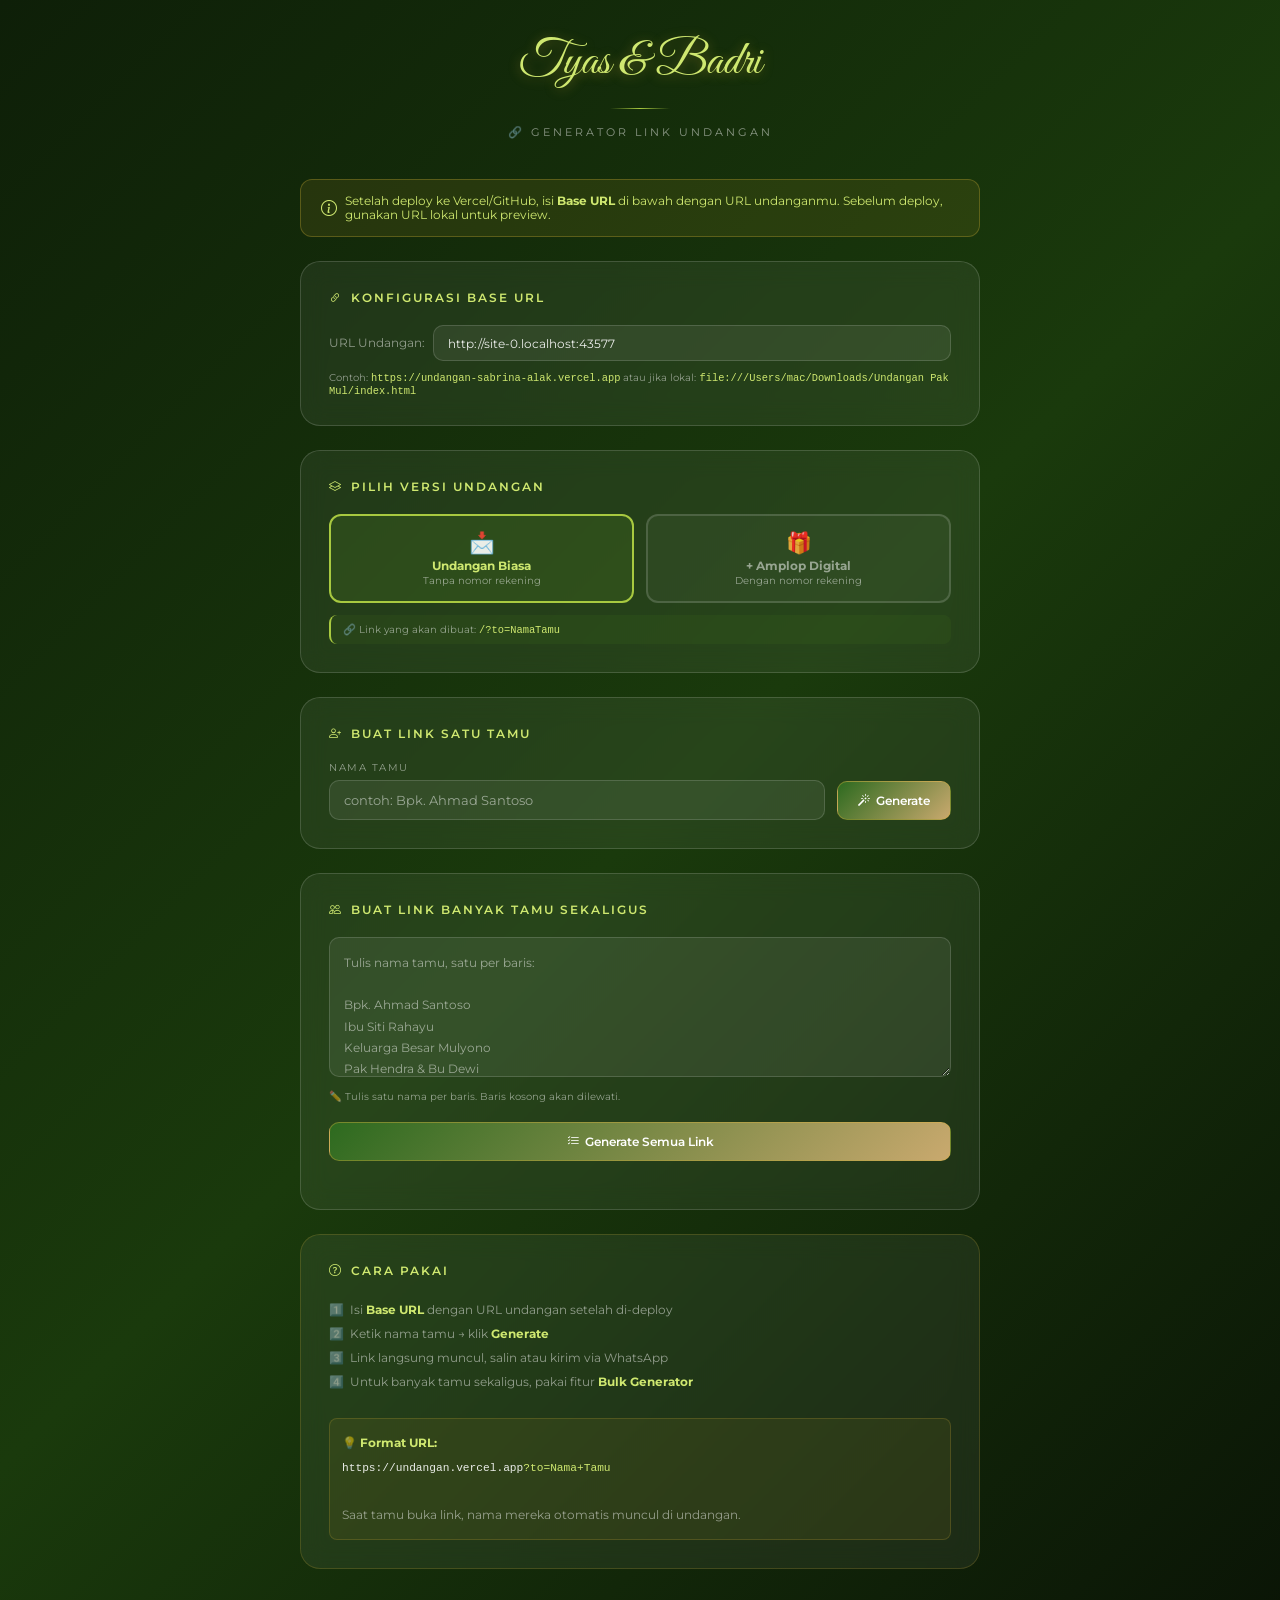
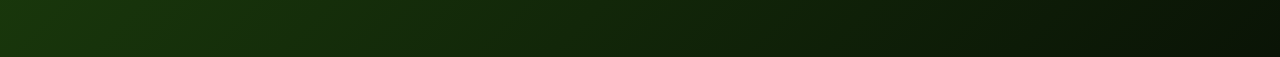
<file: buat-link.html>
<!DOCTYPE html>
<html lang="id">
<head>
    <meta charset="UTF-8">
    <meta name="viewport" content="width=device-width, initial-scale=1.0">
    <title>Generator Link Undangan — Tyas & Badri</title>
    <link rel="preconnect" href="https://fonts.googleapis.com">
    <link rel="preconnect" href="https://fonts.gstatic.com" crossorigin>
    <link href="https://fonts.googleapis.com/css2?family=Great+Vibes&family=Montserrat:wght@300;400;500;600;700&display=swap" rel="stylesheet">
    <link rel="stylesheet" href="https://cdn.jsdelivr.net/npm/bootstrap-icons@1.11.3/font/bootstrap-icons.min.css">
    <style>
        :root {
            --primary: #2d6a1f;
            --gold: #a8c940;
            --gold-light: #cfe870;
            --dark: #0e1f08;
            --card-bg: rgba(255,255,255,0.06);
            --border: rgba(255,255,255,0.15);
            --text: rgba(255,255,255,0.9);
            --muted: rgba(255,255,255,0.5);
        }

        * { box-sizing: border-box; margin: 0; padding: 0; }

        body {
            font-family: 'Montserrat', sans-serif;
            background: linear-gradient(135deg, #0e1f08 0%, #1a3a0c 50%, #0a1406 100%);
            min-height: 100vh;
            color: var(--text);
            padding: 2rem 1rem 4rem;
        }

        /* ---- HEADER ---- */
        .header {
            text-align: center;
            margin-bottom: 2.5rem;
        }
        .header-script {
            font-family: 'Great Vibes', cursive;
            font-size: 3rem;
            color: var(--gold-light);
            text-shadow: 0 2px 12px rgba(212,175,55,0.4);
        }
        .header-sub {
            font-size: 0.7rem;
            letter-spacing: 3px;
            text-transform: uppercase;
            color: var(--muted);
            margin-top: 4px;
        }
        .header-divider {
            width: 60px;
            height: 1px;
            background: linear-gradient(to right, transparent, var(--gold), transparent);
            margin: 1rem auto;
        }

        /* ---- BASE URL SETTING ---- */
        .base-url-notice {
            background: rgba(212,175,55,0.1);
            border: 1px solid rgba(212,175,55,0.3);
            border-radius: 12px;
            padding: 0.875rem 1.25rem;
            font-size: 0.72rem;
            color: var(--gold-light);
            max-width: 680px;
            margin: 0 auto 1.5rem;
            display: flex;
            align-items: center;
            gap: 8px;
        }
        .base-url-notice i { font-size: 1rem; flex-shrink: 0; }

        /* ---- CARD ---- */
        .card {
            background: var(--card-bg);
            border: 1px solid var(--border);
            border-radius: 20px;
            padding: 1.75rem;
            backdrop-filter: blur(12px);
            -webkit-backdrop-filter: blur(12px);
            max-width: 680px;
            margin: 0 auto 1.5rem;
        }
        .card-title {
            font-size: 0.75rem;
            font-weight: 600;
            letter-spacing: 2px;
            text-transform: uppercase;
            color: var(--gold-light);
            margin-bottom: 1.25rem;
            display: flex;
            align-items: center;
            gap: 8px;
        }

        /* ---- URL CONFIG ---- */
        .url-config {
            display: flex;
            gap: 0.5rem;
            align-items: center;
            flex-wrap: wrap;
        }
        .url-prefix-label {
            font-size: 0.72rem;
            color: var(--muted);
            flex-shrink: 0;
        }
        .url-input {
            flex: 1;
            min-width: 200px;
            background: rgba(255,255,255,0.07);
            border: 1px solid var(--border);
            border-radius: 10px;
            padding: 0.6rem 0.875rem;
            color: var(--text);
            font-family: 'Montserrat', sans-serif;
            font-size: 0.75rem;
            outline: none;
            transition: border-color 0.3s;
        }
        .url-input:focus { border-color: rgba(212,175,55,0.6); }
        .url-input::placeholder { color: var(--muted); }

        /* ---- SINGLE GENERATOR ---- */
        .generate-row {
            display: flex;
            gap: 0.75rem;
            align-items: flex-end;
            flex-wrap: wrap;
        }
        .form-group {
            flex: 1;
            min-width: 180px;
            display: flex;
            flex-direction: column;
            gap: 6px;
        }
        .form-label {
            font-size: 0.65rem;
            letter-spacing: 1.5px;
            text-transform: uppercase;
            color: var(--muted);
        }
        .form-input {
            background: rgba(255,255,255,0.07);
            border: 1px solid var(--border);
            border-radius: 10px;
            padding: 0.7rem 0.875rem;
            color: var(--text);
            font-family: 'Montserrat', sans-serif;
            font-size: 0.82rem;
            outline: none;
            transition: border-color 0.3s;
        }
        .form-input:focus { border-color: rgba(212,175,55,0.6); }
        .form-input::placeholder { color: var(--muted); }

        .btn {
            display: inline-flex;
            align-items: center;
            gap: 6px;
            padding: 0.7rem 1.25rem;
            border-radius: 10px;
            font-family: 'Montserrat', sans-serif;
            font-size: 0.78rem;
            font-weight: 600;
            cursor: pointer;
            transition: all 0.3s ease;
            border: 1px solid;
            white-space: nowrap;
        }
        .btn-primary {
            background: linear-gradient(135deg, var(--primary), #c9a96e);
            border-color: rgba(212,175,55,0.4);
            color: #fff;
        }
        .btn-primary:hover {
            background: linear-gradient(135deg, var(--gold), var(--gold-light));
            color: #1e1510;
            transform: translateY(-1px);
            box-shadow: 0 6px 20px rgba(212,175,55,0.3);
        }
        .btn-copy {
            background: rgba(212,175,55,0.15);
            border-color: rgba(212,175,55,0.4);
            color: var(--gold-light);
        }
        .btn-copy:hover {
            background: rgba(212,175,55,0.3);
            transform: translateY(-1px);
        }
        .btn-wa {
            background: rgba(37,211,102,0.15);
            border-color: rgba(37,211,102,0.4);
            color: #25d366;
        }
        .btn-wa:hover {
            background: rgba(37,211,102,0.3);
            transform: translateY(-1px);
        }
        .btn-del {
            background: rgba(220,53,69,0.1);
            border-color: rgba(220,53,69,0.3);
            color: #ff6b7a;
            padding: 0.5rem 0.75rem;
        }
        .btn-del:hover { background: rgba(220,53,69,0.2); }

        /* ---- RESULT DISPLAY ---- */
        .result-box {
            margin-top: 1rem;
            background: rgba(0,0,0,0.3);
            border: 1px solid rgba(212,175,55,0.3);
            border-radius: 12px;
            padding: 1rem;
            display: none;
        }
        .result-box.show { display: block; }
        .result-label {
            font-size: 0.6rem;
            letter-spacing: 2px;
            text-transform: uppercase;
            color: var(--gold-light);
            margin-bottom: 0.5rem;
        }
        .result-url {
            font-size: 0.72rem;
            color: var(--text);
            word-break: break-all;
            background: rgba(255,255,255,0.05);
            border-radius: 8px;
            padding: 0.5rem 0.75rem;
            margin-bottom: 0.75rem;
            line-height: 1.5;
        }
        .result-actions {
            display: flex;
            gap: 0.5rem;
            flex-wrap: wrap;
        }

        /* ---- BULK SECTION ---- */
        .bulk-textarea {
            width: 100%;
            background: rgba(255,255,255,0.07);
            border: 1px solid var(--border);
            border-radius: 10px;
            padding: 0.875rem;
            color: var(--text);
            font-family: 'Montserrat', sans-serif;
            font-size: 0.78rem;
            outline: none;
            resize: vertical;
            min-height: 140px;
            line-height: 1.7;
            transition: border-color 0.3s;
        }
        .bulk-textarea:focus { border-color: rgba(212,175,55,0.6); }
        .bulk-textarea::placeholder { color: var(--muted); }

        .bulk-hint {
            font-size: 0.65rem;
            color: var(--muted);
            margin-top: 0.5rem;
            line-height: 1.6;
        }

        /* ---- LIST RESULT ---- */
        .list-result {
            margin-top: 1.25rem;
            display: flex;
            flex-direction: column;
            gap: 0.5rem;
            max-height: 450px;
            overflow-y: auto;
            padding-right: 4px;
        }

        .list-item {
            background: rgba(0,0,0,0.3);
            border: 1px solid var(--border);
            border-radius: 12px;
            padding: 0.875rem;
            display: flex;
            align-items: center;
            gap: 0.75rem;
            flex-wrap: wrap;
            animation: slide-in 0.3s ease;
        }
        .list-item-name {
            font-size: 0.8rem;
            font-weight: 600;
            color: var(--gold-light);
            flex: 1;
            min-width: 120px;
        }
        .list-item-url {
            font-size: 0.65rem;
            color: var(--muted);
            word-break: break-all;
            width: 100%;
        }
        .list-item-actions {
            display: flex;
            gap: 0.4rem;
            flex-shrink: 0;
        }

        /* ---- COPY ALL BUTTON ---- */
        .copy-all-bar {
            display: none;
            justify-content: space-between;
            align-items: center;
            flex-wrap: wrap;
            gap: 0.75rem;
            margin-top: 0.75rem;
        }
        .copy-all-bar.show { display: flex; }
        .total-badge {
            font-size: 0.7rem;
            color: var(--muted);
        }
        .total-badge strong { color: var(--gold-light); }

        /* ---- TOAST ---- */
        .toast {
            position: fixed;
            bottom: 2rem;
            left: 50%;
            transform: translateX(-50%) translateY(20px);
            background: rgba(20,15,8,0.95);
            border: 1px solid rgba(212,175,55,0.5);
            border-radius: 50px;
            padding: 0.7rem 1.5rem;
            font-size: 0.8rem;
            color: var(--gold-light);
            font-weight: 500;
            display: flex;
            align-items: center;
            gap: 8px;
            opacity: 0;
            visibility: hidden;
            transition: all 0.3s ease;
            z-index: 999;
            white-space: nowrap;
            box-shadow: 0 8px 32px rgba(0,0,0,0.5);
        }
        .toast.show {
            opacity: 1;
            visibility: visible;
            transform: translateX(-50%) translateY(0);
        }

        /* ---- SEPARATOR ---- */
        .sep {
            display: flex;
            align-items: center;
            gap: 1rem;
            margin: 0.5rem 0;
        }
        .sep-line { flex: 1; height: 1px; background: var(--border); }
        .sep-text { font-size: 0.65rem; color: var(--muted); letter-spacing: 1px; }

        /* ---- SCROLLBAR ---- */
        ::-webkit-scrollbar { width: 4px; }
        ::-webkit-scrollbar-track { background: transparent; }
        ::-webkit-scrollbar-thumb { background: rgba(212,175,55,0.3); border-radius: 2px; }

        @keyframes slide-in {
            from { opacity: 0; transform: translateY(8px); }
            to   { opacity: 1; transform: translateY(0); }
        }

        @media (max-width: 480px) {
            .generate-row { flex-direction: column; }
            .btn { width: 100%; justify-content: center; }
        }
    </style>
</head>
<body>

    <!-- Header -->
    <div class="header">
        <div class="header-script">Tyas & Badri</div>
        <div class="header-divider"></div>
        <div class="header-sub">🔗 Generator Link Undangan</div>
    </div>

    <!-- Notice -->
    <div class="base-url-notice">
        <i class="bi bi-info-circle"></i>
        <span>
            Setelah deploy ke Vercel/GitHub, isi <strong>Base URL</strong> di bawah dengan URL undanganmu.
            Sebelum deploy, gunakan URL lokal untuk preview.
        </span>
    </div>

    <!-- === CARD: BASE URL CONFIG === -->
    <div class="card">
        <div class="card-title"><i class="bi bi-link-45deg"></i> Konfigurasi Base URL</div>
        <div class="url-config">
            <span class="url-prefix-label">URL Undangan:</span>
            <input
                type="url"
                id="baseUrl"
                class="url-input"
                placeholder="https://undangan-sabrina-alak.vercel.app"
                value=""
            >
        </div>
        <div style="margin-top: 0.6rem; font-size: 0.65rem; color: var(--muted);">
            Contoh: <code style="color:var(--gold-light)">https://undangan-sabrina-alak.vercel.app</code>
            atau jika lokal: <code style="color:var(--gold-light)">file:///Users/mac/Downloads/Undangan Pak Mul/index.html</code>
        </div>
    </div>

    <!-- === CARD: VERSI UNDANGAN === -->
    <div class="card">
        <div class="card-title"><i class="bi bi-layers"></i> Pilih Versi Undangan</div>
        <div style="display: flex; gap: 0.75rem; margin-top: 0.5rem;">

            <label style="flex: 1; cursor: pointer;">
                <input type="radio" name="versi" value="biasa" checked style="display:none;">
                <div class="versi-btn" id="versi-biasa" style="
                    border: 2px solid var(--gold);
                    border-radius: 12px; padding: 0.9rem 0.75rem;
                    text-align: center; transition: all 0.3s;
                    background: rgba(100,160,40,0.15);
                " onclick="setVersi('biasa')">
                    <div style="font-size: 1.3rem; margin-bottom: 4px;">📩</div>
                    <div style="font-size: 0.72rem; font-weight: 700; color: var(--gold-light);">Undangan Biasa</div>
                    <div style="font-size: 0.6rem; color: var(--muted); margin-top: 2px;">Tanpa nomor rekening</div>
                </div>
            </label>

            <label style="flex: 1; cursor: pointer;">
                <input type="radio" name="versi" value="amplop" style="display:none;">
                <div class="versi-btn" id="versi-amplop" style="
                    border: 2px solid rgba(255,255,255,0.15);
                    border-radius: 12px; padding: 0.9rem 0.75rem;
                    text-align: center; transition: all 0.3s;
                    background: rgba(255,255,255,0.04);
                " onclick="setVersi('amplop')">
                    <div style="font-size: 1.3rem; margin-bottom: 4px;">🎁</div>
                    <div style="font-size: 0.72rem; font-weight: 700; color: var(--muted);">+ Amplop Digital</div>
                    <div style="font-size: 0.6rem; color: var(--muted); margin-top: 2px;">Dengan nomor rekening</div>
                </div>
            </label>

        </div>
        <div id="versi-note" style="margin-top:0.75rem; font-size:0.65rem; color:var(--muted); padding: 0.5rem 0.75rem; background: rgba(100,160,40,0.08); border-radius: 8px; border-left: 2px solid var(--gold);">
            🔗 Link yang akan dibuat: <code id="versi-preview" style="color:var(--gold-light);">/?to=NamaTamu</code>
        </div>
    </div>

    <!-- === CARD: SINGLE LINK GENERATOR === -->
    <div class="card">
        <div class="card-title"><i class="bi bi-person-plus"></i> Buat Link Satu Tamu</div>

        <div class="generate-row">
            <div class="form-group">
                <label class="form-label">Nama Tamu</label>
                <input
                    type="text"
                    id="singleName"
                    class="form-input"
                    placeholder="contoh: Bpk. Ahmad Santoso"
                    onkeypress="handleEnter(event)"
                >
            </div>
            <button class="btn btn-primary" onclick="generateSingle()">
                <i class="bi bi-magic"></i> Generate
            </button>
        </div>

        <!-- Result -->
        <div class="result-box" id="singleResult">
            <div class="result-label">🔗 Link Undangan untuk <span id="resultName"></span></div>
            <div class="result-url" id="resultUrl"></div>
            <div class="result-actions">
                <button class="btn btn-copy" onclick="copyLink('resultUrl')">
                    <i class="bi bi-clipboard"></i> Salin Link
                </button>
                <button class="btn btn-wa" onclick="shareWA('resultUrl', 'resultName')">
                    <i class="bi bi-whatsapp"></i> Kirim WhatsApp
                </button>
            </div>
        </div>
    </div>

    <!-- === CARD: BULK GENERATOR === -->
    <div class="card">
        <div class="card-title"><i class="bi bi-people"></i> Buat Link Banyak Tamu Sekaligus</div>

        <div>
            <textarea
                class="bulk-textarea"
                id="bulkInput"
                placeholder="Tulis nama tamu, satu per baris:

Bpk. Ahmad Santoso
Ibu Siti Rahayu
Keluarga Besar Mulyono
Pak Hendra & Bu Dewi
..."
            ></textarea>
            <div class="bulk-hint">
                ✏️ Tulis satu nama per baris. Baris kosong akan dilewati.
            </div>
        </div>

        <div style="margin-top: 1rem;">
            <button class="btn btn-primary" onclick="generateBulk()" style="width: 100%; justify-content: center;">
                <i class="bi bi-list-check"></i> Generate Semua Link
            </button>
        </div>

        <!-- List Result -->
        <div class="list-result" id="bulkResult"></div>

        <!-- Copy All Bar -->
        <div class="copy-all-bar" id="copyAllBar">
            <div class="total-badge">Total: <strong id="totalCount">0</strong> link</div>
            <div style="display:flex; gap: 0.5rem; flex-wrap: wrap;">
                <button class="btn btn-copy" onclick="copyAllLinks()">
                    <i class="bi bi-clipboard-check"></i> Salin Semua Link
                </button>
                <button class="btn btn-copy" onclick="copyWAFormat()">
                    <i class="bi bi-whatsapp"></i> Format WhatsApp
                </button>
                <button class="btn btn-del" onclick="clearBulk()">
                    <i class="bi bi-trash"></i> Hapus
                </button>
            </div>
        </div>
    </div>

    <!-- === CARD: HOW TO USE === -->
    <div class="card" style="border-color: rgba(212,175,55,0.2);">
        <div class="card-title"><i class="bi bi-question-circle"></i> Cara Pakai</div>
        <div style="font-size: 0.75rem; color: var(--muted); line-height: 2;">
            <div>1️⃣ &nbsp;Isi <strong style="color:var(--gold-light)">Base URL</strong> dengan URL undangan setelah di-deploy</div>
            <div>2️⃣ &nbsp;Ketik nama tamu → klik <strong style="color:var(--gold-light)">Generate</strong></div>
            <div>3️⃣ &nbsp;Link langsung muncul, salin atau kirim via WhatsApp</div>
            <div>4️⃣ &nbsp;Untuk banyak tamu sekaligus, pakai fitur <strong style="color:var(--gold-light)">Bulk Generator</strong></div>
            <br>
            <div style="background: rgba(212,175,55,0.08); border-radius: 8px; padding: 0.75rem; border: 1px solid rgba(212,175,55,0.2);">
                💡 <strong style="color:var(--gold-light)">Format URL:</strong><br>
                <code style="color: var(--text); font-size: 0.7rem;">https://undangan.vercel.app<span style="color:var(--gold-light)">?to=Nama+Tamu</span></code><br><br>
                Saat tamu buka link, nama mereka otomatis muncul di undangan.
            </div>
        </div>
    </div>

    <!-- Toast -->
    <div class="toast" id="toast">
        <i class="bi bi-check-circle"></i>
        <span id="toastText">Disalin!</span>
    </div>

    <script>
    // ---- STATE ----
    let generatedLinks = []; // { name, url }

    // ---- AUTO-DETECT BASE URL ----
    window.addEventListener('DOMContentLoaded', () => {
        const currentUrl = window.location.href;
        // If opened from file://, suggest localhost or let user fill
        if (currentUrl.startsWith('file://')) {
            // Suggest the file URL base
            const base = currentUrl.replace('buat-link.html', 'index.html');
            document.getElementById('baseUrl').placeholder = base;
        } else {
            // Use current domain as default
            const base = window.location.origin + window.location.pathname.replace('buat-link.html', '');
            document.getElementById('baseUrl').value = base.replace(/\/$/, '');
        }
    });

    // ---- HELPERS ----
    function getBaseUrl() {
        let url = document.getElementById('baseUrl').value.trim();
        if (!url) {
            url = document.getElementById('baseUrl').placeholder;
        }
        // Pastikan tidak ada slash di belakang, dan hapus nama file jika tercopy
        url = url.replace(/\/index\.html$/, '')
                 .replace(/\/buat-link\.html$/, '')
                 .replace(/\/buat-link$/, '')
                 .replace(/\/$/, '');
        return url;
    }

    function buildLink(name) {
        const base = getBaseUrl();
        const encoded = encodeURIComponent(name);
        const versi = document.querySelector('input[name="versi"]:checked')?.value || 'biasa';
        
        // Gunakan clean URL (Vercel sudah dikonfigurasi dengan rewrite)
        if (versi === 'amplop') {
            return base + '/amplop?to=' + encoded;
        }
        return base + '/?to=' + encoded;
    }

    // ---- VERSI SELECTOR ----
    function setVersi(v) {
        document.querySelector(`input[name="versi"][value="${v}"]`).checked = true;
        const biasa  = document.getElementById('versi-biasa');
        const amplop = document.getElementById('versi-amplop');
        const preview = document.getElementById('versi-preview');
        if (v === 'amplop') {
            amplop.style.border  = '2px solid var(--gold)';
            amplop.style.background = 'rgba(100,160,40,0.15)';
            amplop.querySelector('div:nth-child(2)').style.color = 'var(--gold-light)';
            biasa.style.border   = '2px solid rgba(255,255,255,0.15)';
            biasa.style.background = 'rgba(255,255,255,0.04)';
            biasa.querySelector('div:nth-child(2)').style.color = 'var(--muted)';
            preview.textContent  = '/amplop?to=NamaTamu';
        } else {
            biasa.style.border   = '2px solid var(--gold)';
            biasa.style.background = 'rgba(100,160,40,0.15)';
            biasa.querySelector('div:nth-child(2)').style.color = 'var(--gold-light)';
            amplop.style.border  = '2px solid rgba(255,255,255,0.15)';
            amplop.style.background = 'rgba(255,255,255,0.04)';
            amplop.querySelector('div:nth-child(2)').style.color = 'var(--muted)';
            preview.textContent  = '/?to=NamaTamu';
        }
    }

    function handleEnter(e) {
        if (e.key === 'Enter') generateSingle();
    }

    // ---- SINGLE GENERATOR ----
    function generateSingle() {
        const name = document.getElementById('singleName').value.trim();
        if (!name) {
            showToast('⚠️ Masukkan nama tamu dulu');
            return;
        }

        const link = buildLink(name);
        document.getElementById('resultName').textContent = name;
        document.getElementById('resultUrl').textContent = link;
        document.getElementById('singleResult').classList.add('show');
        document.getElementById('singleResult').scrollIntoView({ behavior: 'smooth', block: 'nearest' });
    }

    // ---- BULK GENERATOR ----
    function generateBulk() {
        const raw = document.getElementById('bulkInput').value;
        const names = raw.split('\n')
            .map(n => n.trim())
            .filter(n => n.length > 0);

        if (names.length === 0) {
            showToast('⚠️ Tulis minimal satu nama');
            return;
        }

        generatedLinks = names.map(name => ({ name, url: buildLink(name) }));
        renderBulkList();
        showToast(`✅ ${names.length} link berhasil dibuat!`);
    }

    function renderBulkList() {
        const container = document.getElementById('bulkResult');
        const copyAllBar = document.getElementById('copyAllBar');
        document.getElementById('totalCount').textContent = generatedLinks.length;

        container.innerHTML = generatedLinks.map((item, idx) => `
            <div class="list-item" id="item-${idx}">
                <div style="flex: 1; min-width: 0;">
                    <div class="list-item-name">👤 ${escapeHtml(item.name)}</div>
                    <div class="list-item-url">${escapeHtml(item.url)}</div>
                </div>
                <div class="list-item-actions">
                    <button class="btn btn-copy" onclick="copyText('${escapeAttr(item.url)}', '${escapeAttr(item.name)}')" title="Salin link">
                        <i class="bi bi-clipboard"></i>
                    </button>
                    <button class="btn btn-wa" onclick="shareWADirect('${escapeAttr(item.url)}', '${escapeAttr(item.name)}')" title="WhatsApp">
                        <i class="bi bi-whatsapp"></i>
                    </button>
                    <button class="btn btn-del" onclick="removeItem(${idx})" title="Hapus">
                        <i class="bi bi-x"></i>
                    </button>
                </div>
            </div>
        `).join('');

        copyAllBar.classList.add('show');
    }

    function removeItem(idx) {
        generatedLinks.splice(idx, 1);
        if (generatedLinks.length === 0) {
            clearBulk();
        } else {
            renderBulkList();
        }
    }

    function clearBulk() {
        generatedLinks = [];
        document.getElementById('bulkResult').innerHTML = '';
        document.getElementById('copyAllBar').classList.remove('show');
        document.getElementById('bulkInput').value = '';
    }

    // ---- COPY FUNCTIONS ----
    function copyLink(elId) {
        const text = document.getElementById(elId).textContent;
        copyToClipboard(text);
        showToast('✅ Link disalin!');
    }

    function copyText(url, name) {
        copyToClipboard(url);
        showToast(`✅ Link untuk ${name} disalin!`);
    }

    function copyAllLinks() {
        const text = generatedLinks
            .map(item => `${item.name}:\n${item.url}`)
            .join('\n\n');
        copyToClipboard(text);
        showToast(`✅ Semua ${generatedLinks.length} link disalin!`);
    }

    function copyWAFormat() {
        const text = generatedLinks
            .map(item =>
                `Assalamu'alaikum Warahmatullahi Wabarakatuh,\n\n` +
                `Kepada Yth. *${item.name}*\n\n` +
                `Dengan memohon rahmat dan ridho Allah SWT, kami mengundang Bapak/Ibu/Saudara/i untuk menghadiri ` +
                `Resepsi Pernikahan Putra kami:\n\n` +
                `\uD83C\uDF38 *Eka Fitria Prasetyaningtyas*\n` +
                `dengan\n` +
                `*Muhammad Badri*\n\n` +
                `\uD83D\uDCC5 *Resepsi:* Rabu, 2 September 2026\n` +
                `\uD83D\uDD59 Pukul 12.00 - 14.00 WIB\n` +
                `\uD83D\uDCCD Kediaman Mempelai Pria, Loandeng Kidul RT 01 RW 05, Kalisongo, Dau, Malang\n\n` +
                `Merupakan kehormatan bagi kami apabila Bapak/Ibu/Saudara/i berkenan hadir.\n\n` +
                `Berikut link undangan digital:\n${item.url}\n\n` +
                `Wassalamu'alaikum Warahmatullahi Wabarakatuh \uD83E\uDD32\n\n` +
                `Kel. Bpk. A. Kanari & Ibu Pujiati`
            )
            .join('\n\n' + '\u2500'.repeat(30) + '\n\n');
        copyToClipboard(text);
        showToast('\u2705 Format WhatsApp disalin! Paste ke WA Web.');
    }

    function copyToClipboard(text) {
        if (navigator.clipboard) {
            navigator.clipboard.writeText(text).catch(() => fallbackCopy(text));
        } else {
            fallbackCopy(text);
        }
    }

    function fallbackCopy(text) {
        const el = document.createElement('textarea');
        el.value = text;
        el.style.position = 'fixed';
        el.style.opacity = '0';
        document.body.appendChild(el);
        el.select();
        document.execCommand('copy');
        document.body.removeChild(el);
    }

    // ---- WHATSAPP SHARE ----
    function shareWA(urlElId, nameElId) {
        const url = document.getElementById(urlElId).textContent;
        const name = document.getElementById(nameElId).textContent;
        shareWADirect(url, name);
    }

    function shareWADirect(url, name) {
        const msg = encodeURIComponent(
            `Assalamu'alaikum Warahmatullahi Wabarakatuh,\n\n` +
            `Kepada Yth. *${name}*\n\n` +
            `Dengan memohon rahmat dan ridho Allah SWT, kami mengundang Bapak/Ibu/Saudara/i untuk menghadiri ` +
            `Resepsi Pernikahan Putra kami:\n\n` +
            `\uD83C\uDF38 *Eka Fitria Prasetyaningtyas*\n` +
            `dengan\n` +
            `*Muhammad Badri*\n\n` +
            `\uD83D\uDCC5 *Resepsi:* Rabu, 2 September 2026\n` +
            `\uD83D\uDD59 Pukul 12.00 - 14.00 WIB\n` +
            `\uD83D\uDCCD Kediaman Mempelai Pria, Loandeng Kidul RT 01 RW 05, Kalisongo, Dau, Malang\n\n` +
            `Merupakan kehormatan bagi kami apabila Bapak/Ibu/Saudara/i berkenan hadir.\n\n` +
            `Berikut link undangan digital:\n${url}\n\n` +
            `Wassalamu'alaikum Warahmatullahi Wabarakatuh \uD83E\uDD32\n\n` +
            `Kel. Bpk. A. Kanari & Ibu Pujiati`
        );
        window.open(`https://wa.me/?text=${msg}`, '_blank');
    }

    // ---- TOAST ----
    function showToast(msg) {
        const t = document.getElementById('toast');
        document.getElementById('toastText').textContent = msg;
        t.classList.add('show');
        setTimeout(() => t.classList.remove('show'), 3000);
    }

    // ---- ESCAPE HELPERS ----
    function escapeHtml(str) {
        const d = document.createElement('div');
        d.textContent = str;
        return d.innerHTML;
    }

    function escapeAttr(str) {
        return str.replace(/'/g, "\\'").replace(/"/g, '&quot;');
    }
    </script>
</body>
</html>
</file>
